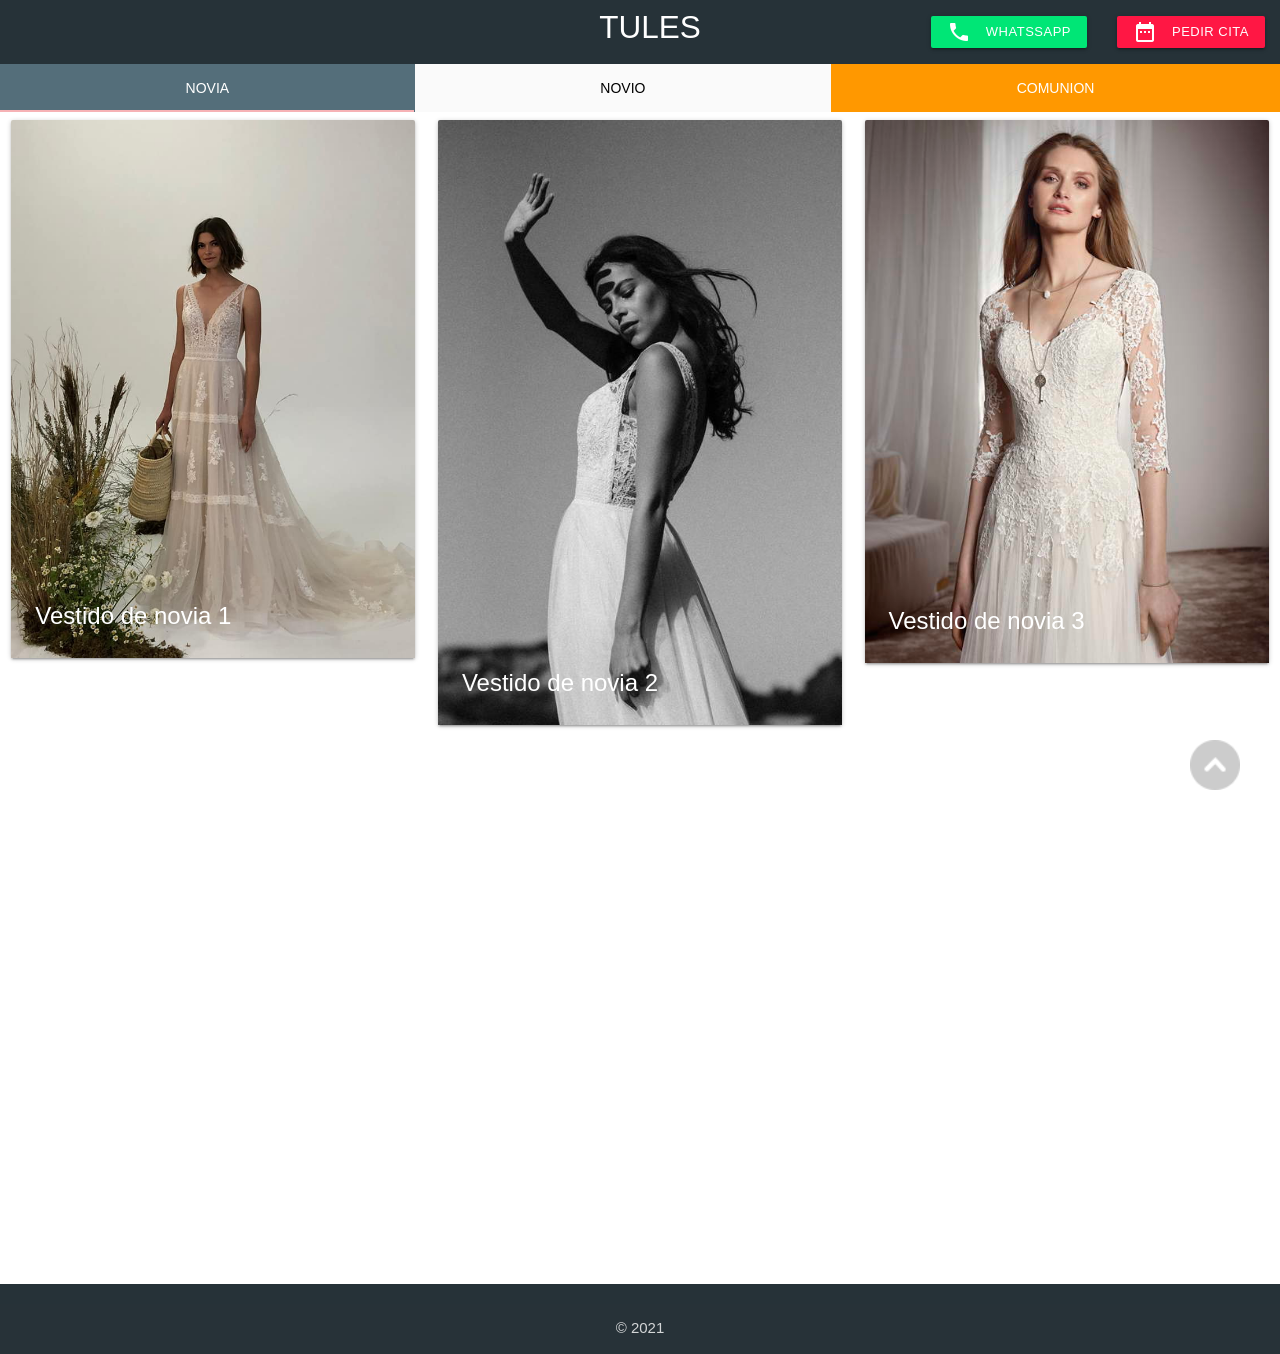
<file: index.html>
<!-- Proyecto github en https://www.youtube.com/channel/UCdkotPnaXQwtdeqYAV9qnjg?view_as=subscriber :v -->

<!DOCTYPE html>
  <html lang="es" prefix="http://ogp.me/ns/website#">
    <head>

<meta charset="utf-8">
<!-- Es la descripcion que cogen las redes u otras aplicaciones -->
<meta name="description" content="Contactame si tienes dudas o preguntas :)">
<meta itemprop="description" content="Contactame si tienes dudas o preguntas :)">
<!--Let browser know website is optimized for mobile-->
<meta name="viewport" content="width=device-width, initial-scale=1.0"/>

<!-- Aqui empieza la lista de los metadatos de open graph -->
 
<!-- poner los datos que esten en la pagina para que lo 
  entienda el buscador de Facebook-->
<meta property="og:title" content="Tules" />
<meta property="og:url" content="http://https://redwand-jeld.github.io/Web-Portafolio" />
<meta property="og:site_name" content="Tules" />

<meta property="og:og:description" content=""/>

<meta property="og:locale" content="es_ES" />

<!--revisar el og de las fotos -->

<meta property="og:image" content="https://redwand-jeld.github.io/Tules/img/" />

<meta property="og:image" content="https://redwand-jeld.github.io/Web-Portafolio/img/mencion2/responsive-web.jpg" />

<meta property="og:image" content="https://redwand-jeld.github.io/Web-Portafolio/img/mencion2/seo-blue.jpg" />

<meta property="og:image" content="https://redwand-jeld.github.io/Web-Portafolio/img/mencion2/data-analyst" />
<meta property="og:image" content="http://www.hi-im-redwand-jeld.com/img/mencion2/movil.jpg"/>

<meta property="og:image" content="https://redwand-jeld.github.io/Web-Portafolio/img/desk.png"/>

<meta property="og:image" content="https://redwand-jeld.github.io/Web-Portafolio/img/mencion2/social.jpg" />

<meta property="og:image" content="https://redwand-jeld.github.io/Web-Portafolio/mencion2/online-shop-blue.jpg" />






<!-- aqui termina la lista de los metadatos de open graph -->

<!-- el icono del la pagina -->
<link href="./favicon/2.png" rel="shortcut icon"> 

<!--Import Google Icon Font-->

<link href="https://fonts.googleapis.com/icon?family=Material+Icons" rel="stylesheet">

<link rel="stylesheet" type="text/css" href="./css/portada.css">
<!-- Compilado de Materilize CSS -->

<!-- Compiled and minified CSS -->

<link rel="stylesheet" href="https://cdnjs.cloudflare.com/ajax/libs/materialize/1.0.0/css/materialize.min.css">

<link rel="stylesheet" href="./css/materialize.css">

<title>Tules</title>






  <!--Aqui esta los botones sociales-->
  <link href="assets/css/font-awesome.css" rel="stylesheet">
  <script src="https://code.jquery.com/jquery-3.3.1.min.js"></script>
  </head>

 <body  itemscope itemtype="http://schema.org/Blog">
        
<!-- Aqui esta la barra-->      
<nav>

<div class="nav-wrapper blue-grey darken-4 ">
  <a href="index.html" class="" itemprop="url">
    <h1  class="brand-logo center " id="logo" itemsprop="alternativeHeadline">TULES</h1>
</a> 
 
<a href="index.html" data-target="menu-responsive" class="sidenav-trigger">
<i class="material-icons">menu</i></a>

<!--aqui empieza la version del nav en la web -->
  

<ul id="nav-mobile" class="right hide-on-med-and-down ">
 
  <li>
  
    <a class="waves-effect waves-light btn-small green accent-3" href="https://api.whatsapp.com/send?phone=34689171233&amp;text=Hola!%20Tienes%20dudas%20o%20preguntas!" itemprop="url"><i class="material-icons left">phone</i>WhatssApp</a>
    
    </li>
  <li>
    <a class="waves-effect waves-light btn-small red accent-3" href="https://calendly.com/mountaindeadlift/60min" itemprop="url"><i class="material-icons left">date_range</i>Pedir cita</a>
    
    </li>
  
  
  </ul>



</div>
<!--aqui termina la version del nav en la web -->

<!--aqui empieza la version del nav en movil -->

<ul class="sidenav  blue-grey darken-4 center" id="menu-responsive" itemtype="http://schema.org/url">

<li>
  <a href="index.html" class="btn waves-effect waves-light  btn-social-icon btn-linkedin deep-orange" itemprop="url">
    <span>Inicio</span>
</a>
</li>




<li>
  <a href="paginas-internas/seccion-novias.html"  class="btn waves-effect waves-light black btn-social-icon btn-linkedin white black-text" itemprop="url">
    <span>VESTIDOS DE BODA</span>
</a>
</li>
  

<li>
  <a href="paginas-internas/seccion-novios.html"  class="btn waves-effect waves-light black lighten-1 btn-social-icon " itemprop="url">
    <span >TRAJES DE BODA</span>
</a>
</li>
 
<li>

<a class=" waves-effect waves-light btn-large red accent-3 center" href="https://calendly.com/mountaindeadlift/60min" target="_blank" itemprop="url"><span >PEDIR CITA</span></a>

</li>




<li>

  <a class=" waves-effect waves-light btn-large green accent-3 center" href="https://api.whatsapp.com/send?phone=34689171233&text=Hola!%20Tienes%20dudas%20o%20preguntas!" target="_blank" itemprop="url"><span >WHATSAPP</span></a>
  
  </li>






<!-- <li class="blue"><a href="../structures/sobremi.html">Sobre mi</a></li>-->

</ul>
  
<!-- aqui termina la version del nav en movil -->

  </nav> <!-- Aqui termina el nav -->



<main itemscope="mainEntityOfPage">

<article> 
<section>
  <!-- Aqui empieza las tabs -->
<div class="nav-wrapper">
  

    <div class="card-tabs"      itemscope itemtype="http://schema.org/url">
      <ul class="tabs tabs-fixed-width"  >

        <li class="tab blue-grey darken-1  accent-2" >
          <a class="active white-text" href="#novia">NOVIA</a>
        </li>

        <li class="tab grey lighten-5 " >
        <a href="#novio" class="  black-text">NOVIO</a>
        </li>    
        
        
        <li class="tab orange  " >
          <a href="#comunion" class="  white-text">COMUNION</a>
          </li> 

      </ul>
    



  </div>
</div>

  <!-- Aqui termina las tabs -->


<!-- termina el tab de palanta-->

<!-- empieza el tab de novio-->
<div id="novio">
<div class="row">


<div class="col s12 m6 l4">
  <div class="card">
  
    <div class="card-image grey lighten-4">

      <img  src="img/traje-marino.jpg">
          <span class="card-title">Traje marino</span>
    </div>
  

    


  </div>


  <!-- ultima de cierre--></div>

<div class="col s12 m6 l4">
  <div class="card">
  
    <div class="card-image grey lighten-4">

      <img  src="img/traje-beige.jpg">
          <span class="card-title">Traje beige</span>
    </div>
  

    


  </div>


  <!-- ultima de cierre--></div>

<div class="col s12 m6 l4">
  <div class="card">
  
    <div class="card-image grey lighten-4">

      <img  src="img/traje-celeste.jpg">
          <span class="card-title">Traje celeste</span>
    </div>
  

    


  </div>


</div>

  <!-- ultima de cierre--></div></div>



<!-- termina el tab de novio-->
<!-- empieza el tab de novia-->
<div id="novia">
<div class="row">


<div class="col s12 m6 l4">
  <div class="card">
  
    <div class="card-image grey lighten-4">

      <img  src="img/novias11.jpg">
          <span class="card-title">Vestido de novia 1</span>
    </div>
  

    


  </div>


  <!-- ultima de cierre--></div>

<div class="col s12 m6 l4">
  <div class="card">
  
    <div class="card-image grey lighten-4">

      <img  src="img/novias6.jpg">
          <span class="card-title">Vestido de novia 2</span>
    </div>
  

    


  </div>


  <!-- ultima de cierre--></div>

<div class="col s12 m6 l4">
  <div class="card">
  
    <div class="card-image grey lighten-4">

      <img  src="img/novias2.jpg">
          <span class="card-title">Vestido de novia 3</span>
    </div>
  

    


  </div>


  <!-- ultima de cierre--></div>

</div>

  <!-- ultima de cierre--></div></div>

      
      
  <div id="comunion">
    <div class="row">
    
    
    <div class="col s12 m6 l4">
      <div class="card">
      
        <div class="card-image grey lighten-4">
    
          <img  src="img/niña-2.jpg">
        </div>
      
    
        
    
    
      </div>
    
    
      <!-- ultima de cierre--></div>
    
    <div class="col s12 m6 l4">
      <div class="card">
      
        <div class="card-image grey lighten-4">
    
          <img  src="img/niña-1.jpg">
              
        </div>
      
    
        
    
    
      </div>
    
    
      <!-- ultima de cierre--></div>
    
    <div class="col s12 m6 l4">
      <div class="card">
      
        <div class="card-image grey lighten-4">
    
          <img  src="img/niña-5.jpg">
        </div>
      
    
        
    
    
      </div>
    
    
      <!-- ultima de cierre--></div>
    
    </div>
    
      <!-- ultima de cierre--></div></div>

      

     
    
</section>

<div class="container">
  <div class="row">
    
      
<div class="video-container">
  <iframe src="https://www.facebook.com/plugins/video.php?height=316&href=https%3A%2F%2Fwww.facebook.com%2Ftulestudela%2Fvideos%2F758334544764666%2F&show_text=false&width=560" width="560" height="316" style="border:none;overflow:hidden" scrolling="no" frameborder="0" allowfullscreen="true" allow="autoplay; clipboard-write; encrypted-media; picture-in-picture; web-share" allowFullScreen="true"></iframe>
</div>

      
    
  </div>
</div>




<!-- termina el tab de novio-->
<!-- empieza el tab de novia-->



  
<script type="text/javascript">
   $(document).ready(function(){
      $('.slider').slider({full_width: true});
    });
</script>
<aside>
<!--  poner un anuncio del ultimo proyecto publicado en github-->
</aside> 
<!-- aqui termina hay un anuncio-->
<!-- Aqui termina el parralax -->
  </article>
  
</main>
 <!-- Aqui empieza el footer-->
 <footer class="page-footer blue-grey darken-4 ">




          <div class="footer-copyright">
            <div itemprop="copyrightYear"  class="container center">
            © 2021
            
            </div>
          </div>
        </footer>
<!-- Aqui termina el footer -->
<!-- Aqui empiezan los scripts-->
<!-- Compiled and minified JavaScript -->
<script src="https://cdnjs.cloudflare.com/ajax/libs/materialize/1.0.0/js/materialize.min.js"></script>
  
<script> 
document.addEventListener("DOMContentLoaded" , function () {M.AutoInit();});
</script>
<script src="./js/jquery.scrollUp.min.js"></script>
<script src="./js/scrollUpf.js"></script>
<script src="./js/click-closed.js"></script>
<!-- Aqui termina los scripts-->
  
   </body>
  </html>
</file>
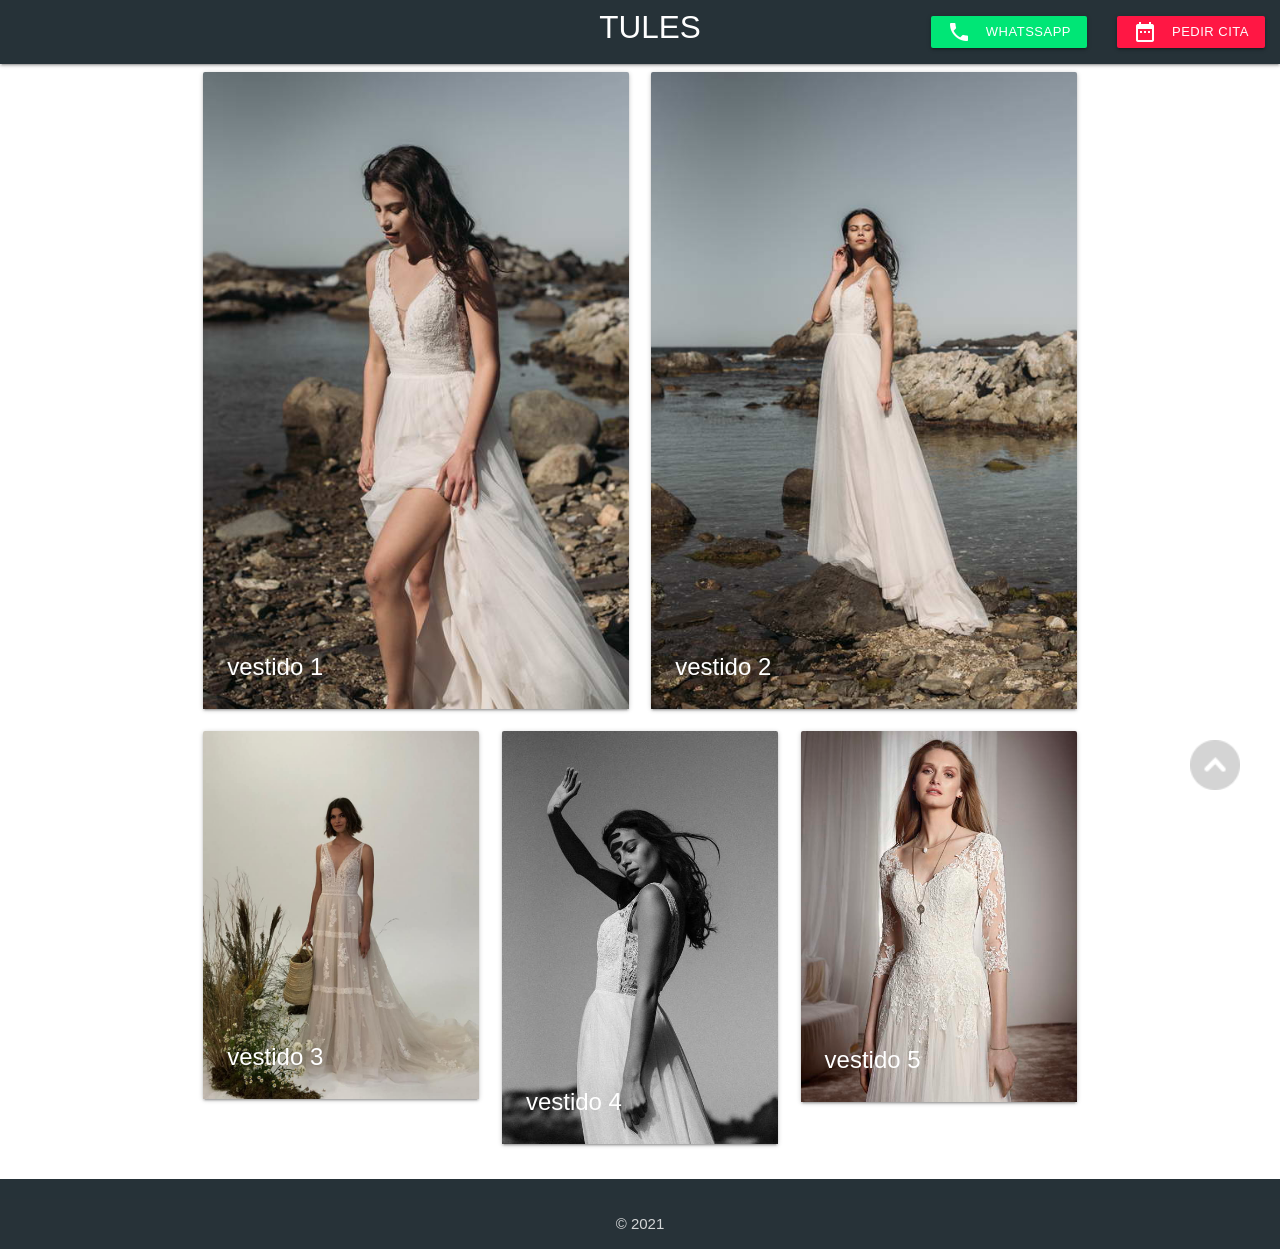
<file: paginas-internas/seccion-novias.html>
<!-- Proyecto github en https://www.youtube.com/channel/UCdkotPnaXQwtdeqYAV9qnjg?view_as=subscriber :v -->

<!DOCTYPE html>
  <html lang="es" prefix="http://ogp.me/ns/website#">
    <head>

<meta charset="utf-8">
<!-- Es la descripcion que cogen las redes u otras aplicaciones -->
<meta name="description" content="Contactame si tienes dudas o preguntas :)">
<meta itemprop="description" content="Contactame si tienes dudas o preguntas :)">
<!--Let browser know website is optimized for mobile-->
<meta name="viewport" content="width=device-width, initial-scale=1.0"/>

<!-- Aqui empieza la lista de los metadatos de open graph -->
 
<!-- poner los datos que esten en la pagina para que lo 
  entienda el buscador de Facebook-->
<meta property="og:title" content="Tules" />
<meta property="og:url" content="http://https://redwand-jeld.github.io/Web-Portafolio" />
<meta property="og:site_name" content="Tules" />

<meta property="og:og:description" content=""/>

<meta property="og:locale" content="es_ES" />

<!--revisar el og de las fotos -->

<meta property="og:image" content="https://redwand-jeld.github.io/Web-Portafolio/../img/mencion2/building-blue.jpg" />

<meta property="og:image" content="https://redwand-jeld.github.io/Web-Portafolio/../img/mencion2/responsive-web.jpg" />

<meta property="og:image" content="https://redwand-jeld.github.io/Web-Portafolio/../img/mencion2/seo-blue.jpg" />

<meta property="og:image" content="https://redwand-jeld.github.io/Web-Portafolio/../img/mencion2/data-analyst" />
<meta property="og:image" content="http://www.hi-im-redwand-jeld.com/../img/mencion2/movil.jpg"/>

<meta property="og:image" content="https://redwand-jeld.github.io/Web-Portafolio/../img/desk.png"/>

<meta property="og:image" content="https://redwand-jeld.github.io/Web-Portafolio/../img/mencion2/social.jpg" />

<meta property="og:image" content="https://redwand-jeld.github.io/Web-Portafolio/mencion2/online-shop-blue.jpg" />






<!-- aqui termina la lista de los metadatos de open graph -->

<!-- el icono del la pagina -->
<link href="../favicon/2.png" rel="shortcut icon"> 

<!--Import Google Icon Font-->

<link href="https://fonts.googleapis.com/icon?family=Material+Icons" rel="stylesheet">

<link rel="stylesheet" type="text/css" href="../css/portada.css">
<!-- Compilado de Materilize CSS -->

<!-- Compiled and minified CSS -->

<link rel="stylesheet" href="https://cdnjs.cloudflare.com/ajax/libs/materialize/1.0.0/css/materialize.min.css">

<link rel="stylesheet" href="../css/materialize.css">

<title>Tules</title>





  <!--Aqui esta los botones sociales-->
  <link href="../assets/css/font-awesome.css" rel="stylesheet">
  <script src="https://code.jquery.com/jquery-3.3.1.min.js"></script>
  </head>

 <body  itemscope itemtype="http://schema.org/Blog">
        
  <nav>

    <div class="nav-wrapper blue-grey darken-4 ">
      <a href="../index.html" class="" itemprop="url">
        <h1  class="brand-logo center " id="logo" itemsprop="alternativeHeadline">TULES</h1>
    </a> 
     
    <a href="../index.html" data-target="menu-responsive" class="sidenav-trigger">
    <i class="material-icons">menu</i></a>
    
    <!--aqui empieza la version del nav en la web -->
      
    
    <ul id="nav-mobile" class="right hide-on-med-and-down ">
     
      <li>
      
        <a class="waves-effect waves-light btn-small green accent-3" href="https://api.whatsapp.com/send?phone=34689171233&amp;text=Hola!%20Tienes%20dudas%20o%20preguntas!" itemprop="url"><i class="material-icons left">phone</i>WhatssApp</a>
        
        </li>
      <li>
        <a class="waves-effect waves-light btn-small red accent-3" href="https://calendly.com/mountaindeadlift/60min" itemprop="url"><i class="material-icons left">date_range</i>Pedir cita</a>
        
        </li>
      
      
      </ul>
    
    
    
    </div>
    <!--aqui termina la version del nav en la web -->
    
    <!--aqui empieza la version del nav en movil -->
    
    <ul class="sidenav  blue-grey darken-4 center" id="menu-responsive" itemtype="http://schema.org/url">
    
    <li>
      <a href="../index.html" class="btn waves-effect waves-light  btn-social-icon btn-linkedin deep-orange" itemprop="url">
        <span>Inicio</span>
    </a>
    </li>
    
    
    
    
    <li>
      <a href="./seccion-novias.html"  class="btn waves-effect waves-light black btn-social-icon btn-linkedin white black-text" itemprop="url">
        <span>VESTIDOS DE BODA</span>
    </a>
    </li>
      
    
    <li>
      <a href="./seccion-novios.html"  class="btn waves-effect waves-light black lighten-1 btn-social-icon " itemprop="url">
        <span >TRAJES DE BODA</span>
    </a>
    </li>
     
    <li>
    
    <a class=" waves-effect waves-light btn-large red accent-3 center" href="https://calendly.com/mountaindeadlift/60min" target="_blank" itemprop="url"><span >PEDIR CITA</span></a>
    
    </li>
    
    
    
    
    <li>
    
      <a class=" waves-effect waves-light btn-large green accent-3 center" href=":/https/api.whatsapp.com/send?phone=34602462338&text=Hola!%20Tienes%20dudas%20o%20preguntas!" target="_blank" itemprop="url"><span >WHATSAPP</span></a>
      
      </li>
    
    
    
    
    
    
    <!-- <li class="blue"><a href="../structures/sobremi.html">Sobre mi</a></li>-->
    
    </ul>
      
    <!-- aqui termina la version del nav en movil -->
    
      </nav> <!-- Aqui termina el nav -->
    


<main itemscope="mainEntityOfPage">

<article> 
<section>
 




<!-- empieza el tab de novio-->
<div class="container">
<div class="row">


<div class="col s12 m12 l6">
  <div class="card">
  
    <div class="card-image grey lighten-4">

      <img  src="../img/novias4.jpg">
          <span class="card-title">vestido 1</span>
    </div>
  

    


       </div>
    </div>



<div class="col s12 m12 l6">
      <div class="card">
      
        <div class="card-image grey lighten-4">
    
          <img  src="../img/novias5.jpg">
              <span class="card-title">vestido 2</span>
        </div>
      
    
        
    
    
           </div>
        </div>

<div class="col s12 m12 l4">
              <div class="card">
              
                <div class="card-image grey lighten-4">
            
                  <img  src="../img/novias11.jpg">
                      <span class="card-title">vestido 3</span>
                </div>
              
            
                
            
            
                   </div>
                </div>


<div class="col s12 m12 l4">
                  <div class="card">
                  
                    <div class="card-image grey lighten-4">
                
                      <img  src="../img/novias6.jpg">
                          <span class="card-title">vestido 4</span>
                    </div>
                  
                
                    
                
                
                       </div>
                    </div>




<div class="col s12 m12 l4">
                  <div class="card">
                  
                    <div class="card-image grey lighten-4">
                
                      <img  src="../img/novias2.jpg">
                          <span class="card-title">vestido 5</span>
                    </div>
                  
                
                    
                
                
                       </div>
                    </div>




  </div></div>

  <!-- ultima de cierre-->







 <!-- ultima de cierre container 0-->

 <!-- ultima de cierre row-->

<!-- ultima de cierre container 2-->





  
    
    
  
    
      <!-- ultima de cierre-->


      
      
      

      

     
    
</section>





<!-- termina el tab de novio-->
<!-- empieza el tab de novia-->



  
<script type="text/javascript">
   $(document).ready(function(){
      $('.slider').slider({full_width: true});
    });
</script>
<aside>
<!--  poner un anuncio del ultimo proyecto publicado en github-->
</aside> 
<!-- aqui termina hay un anuncio-->
<!-- Aqui termina el parralax -->
  </article>
  
</main>
 <!-- Aqui empieza el footer-->
 <footer class="page-footer blue-grey darken-4">




          <div class="footer-copyright">
            <div itemprop="copyrightYear"  class="container center">
            © 2021
            
            </div>
          </div>
        </footer>
<!-- Aqui termina el footer -->
<!-- Aqui empiezan los scripts-->
<!-- Compiled and minified JavaScript -->
<script src="https://cdnjs.cloudflare.com/ajax/libs/materialize/1.0.0/js/materialize.min.js"></script>
  
<script> 
document.addEventListener("DOMContentLoaded" , function () {M.AutoInit();});
</script>
<script src="../js/jquery.scrollUp.min.js"></script>
<script src="../js/scrollUpf.js"></script>
<script src="../js/click-closed.js"></script>
<!-- Aqui termina los scripts-->
  
   </body>
  </html>
</file>
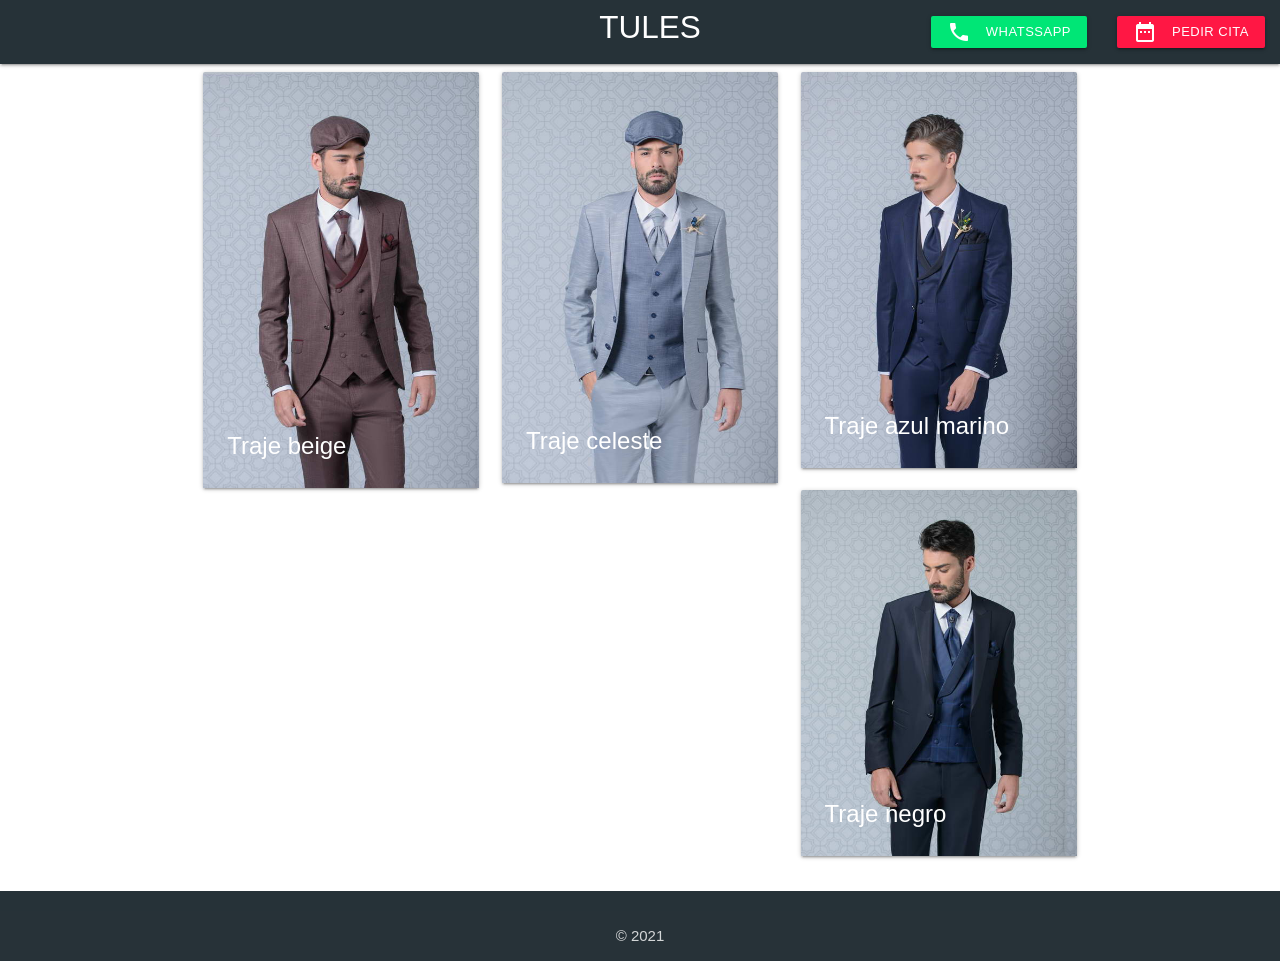
<file: paginas-internas/seccion-novios.html>
<!DOCTYPE html>
  <html lang="es" prefix="http://ogp.me/ns/website#">
    <head>

<meta charset="utf-8">
<!-- Es la descripcion que cogen las redes u otras aplicaciones -->
<meta name="description" content="Contactame si tienes dudas o preguntas :)">
<meta itemprop="description" content="Contactame si tienes dudas o preguntas :)">
<!--Let browser know website is optimized for mobile-->
<meta name="viewport" content="width=device-width, initial-scale=1.0"/>

<!-- Aqui empieza la lista de los metadatos de open graph -->
 
<!-- poner los datos que esten en la pagina para que lo 
  entienda el buscador de Facebook-->
<meta property="og:title" content="Tules" />
<meta property="og:url" content="http://https://redwand-jeld.github.io/Web-Portafolio" />
<meta property="og:site_name" content="Tules" />

<meta property="og:og:description" content=""/>

<meta property="og:locale" content="es_ES" />

<!--revisar el og de las fotos -->

<meta property="og:image" content="https://redwand-jeld.github.io/Web-Portafolio/../img/mencion2/building-blue.jpg" />

<meta property="og:image" content="https://redwand-jeld.github.io/Web-Portafolio/../img/mencion2/responsive-web.jpg" />

<meta property="og:image" content="https://redwand-jeld.github.io/Web-Portafolio/../img/mencion2/seo-blue.jpg" />

<meta property="og:image" content="https://redwand-jeld.github.io/Web-Portafolio/../img/mencion2/data-analyst" />
<meta property="og:image" content="http://www.hi-im-redwand-jeld.com/../img/mencion2/movil.jpg"/>

<meta property="og:image" content="https://redwand-jeld.github.io/Web-Portafolio/../img/desk.png"/>

<meta property="og:image" content="https://redwand-jeld.github.io/Web-Portafolio/../img/mencion2/social.jpg" />

<meta property="og:image" content="https://redwand-jeld.github.io/Web-Portafolio/mencion2/online-shop-blue.jpg" />






<!-- aqui termina la lista de los metadatos de open graph -->

<!-- el icono del la pagina -->
<link href="../favicon/2.png" rel="shortcut icon"> 

<!--Import Google Icon Font-->

<link href="https://fonts.googleapis.com/icon?family=Material+Icons" rel="stylesheet">

<link rel="stylesheet" type="text/css" href="../css/portada.css">
<!-- Compilado de Materilize CSS -->

<!-- Compiled and minified CSS -->

<link rel="stylesheet" href="https://cdnjs.cloudflare.com/ajax/libs/materialize/1.0.0/css/materialize.min.css">



<title>Tules</title>








  <!--Aqui esta los botones sociales-->
  <link href="../assets/css/font-awesome.css" rel="stylesheet">
  <script src="https://code.jquery.com/jquery-3.3.1.min.js"></script>
  </head>

 <body  itemscope itemtype="http://schema.org/Blog">
        
<!-- Aqui esta la barra-->      
<nav>

  <div class="nav-wrapper blue-grey darken-4 ">
    <a href="../index.html" class="" itemprop="url">
      <h1  class="brand-logo center " id="logo" itemsprop="alternativeHeadline">TULES</h1>
  </a> 
   
  <a href="../index.html" data-target="menu-responsive" class="sidenav-trigger">
  <i class="material-icons">menu</i></a>
  
  <!--aqui empieza la version del nav en la web -->
    
  
  <ul id="nav-mobile" class="right hide-on-med-and-down ">
   
    <li>
    
      <a class="waves-effect waves-light btn-small green accent-3" href="https://api.whatsapp.com/send?phone=34689171233&amp;text=Hola!%20Tienes%20dudas%20o%20preguntas!" itemprop="url"><i class="material-icons left">phone</i>WhatssApp</a>
      
      </li>
    <li>
      <a class="waves-effect waves-light btn-small red accent-3" href="https://calendly.com/mountaindeadlift/60min" itemprop="url"><i class="material-icons left">date_range</i>Pedir cita</a>
      
      </li>
    
    
    </ul>
  
  
  
  </div>
  <!--aqui termina la version del nav en la web -->
  
  <!--aqui empieza la version del nav en movil -->
  
  <ul class="sidenav  blue-grey darken-4 center" id="menu-responsive" itemtype="http://schema.org/url">
  
  <li>
    <a href="../index.html" class="btn waves-effect waves-light  btn-social-icon btn-linkedin deep-orange" itemprop="url">
      <span>Inicio</span>
  </a>
  </li>
  
  
  
  
  <li>
    <a href="./seccion-novias.html"  class="btn waves-effect waves-light black btn-social-icon btn-linkedin white black-text" itemprop="url">
      <span>VESTIDOS DE BODA</span>
  </a>
  </li>
    
  
  <li>
    <a href="./seccion-novios.html"  class="btn waves-effect waves-light black lighten-1 btn-social-icon " itemprop="url">
      <span >TRAJES DE BODA</span>
  </a>
  </li>
   
  <li>
  
  <a class=" waves-effect waves-light btn-large red accent-3 center" href="https://calendly.com/mountaindeadlift/60min" target="_blank" itemprop="url"><span >PEDIR CITA</span></a>
  
  </li>
  
  
  
  
  <li>
  
    <a class=" waves-effect waves-light btn-large green accent-3 center" href=":/https/api.whatsapp.com/send?phone=34602462338&text=Hola!%20Tienes%20dudas%20o%20preguntas!" target="_blank" itemprop="url"><span >WHATSAPP</span></a>
    
    </li>
  
  
  
  
  
  
  <!-- <li class="blue"><a href="../structures/sobremi.html">Sobre mi</a></li>-->
  
  </ul>
    
  <!-- aqui termina la version del nav en movil -->
  
    </nav> <!-- Aqui termina el nav -->
  
  



<main itemscope="mainEntityOfPage">

<article> 
<section>
 




<!-- empieza el tab de novio-->
<div class="container">
<div class="row">


<div class="col s12 m12 l4">
  <div class="card">
  
    <div class="card-image grey lighten-4">

      <img  src="../img/traje-beige.jpg">
          <span class="card-title">Traje beige</span>
    </div>
  

    


       </div>
    </div>



<div class="col s12 m12 l4">
      <div class="card">
      
        <div class="card-image grey lighten-4">
    
          <img  src="../img/traje-celeste.jpg">
              <span class="card-title">Traje celeste</span>
        </div>
      
    
        
    
    
           </div>
        </div>
        

<div class="col s12 m12 l4">
          <div class="card">
          
            <div class="card-image grey lighten-4">
        
              <img  src="../img/traje-marino.jpg">
                  <span class="card-title">Traje azul marino</span>
            </div>
          
        
            
        
        
               </div>
            </div>


<div class="col s12 m12 l4">
              <div class="card">
              
                <div class="card-image grey lighten-4">
            
                  <img  src="../img/traje-negro.jpg">
                      <span class="card-title">Traje negro</span>
                </div>
              
            
                
            
            
                   </div>
                </div>





  </div></div>

  <!-- ultima de cierre-->







 <!-- ultima de cierre container 0-->

 <!-- ultima de cierre row-->

<!-- ultima de cierre container 2-->





  
    
    
  
    
      <!-- ultima de cierre-->


      
      
      

      

     
    
</section>





<!-- termina el tab de novio-->
<!-- empieza el tab de novia-->



  
<script type="text/javascript">
   $(document).ready(function(){
      $('.slider').slider({full_width: true});
    });
</script>
<aside>
<!--  poner un anuncio del ultimo proyecto publicado en github-->
</aside> 
<!-- aqui termina hay un anuncio-->
<!-- Aqui termina el parralax -->
  </article>
  
</main>
 <!-- Aqui empieza el footer-->
 <footer class="page-footer blue-grey darken-4 ">




          <div class="footer-copyright">
            <div itemprop="copyrightYear"  class="container center">
            © 2021
            
            </div>
          </div>
        </footer>
<!-- Aqui termina el footer -->
<!-- Aqui empiezan los scripts-->
<!-- Compiled and minified JavaScript -->
<script src="https://cdnjs.cloudflare.com/ajax/libs/materialize/1.0.0/js/materialize.min.js"></script>
  
<script> 
document.addEventListener("DOMContentLoaded" , function () {M.AutoInit();});
</script>
<script src="../js/jquery.scrollUp.min.js"></script>
<script src="../js/scrollUpf.js"></script>
<script src="../js/click-closed.js"></script>
<!-- Aqui termina los scripts-->
  
   </body>
  </html>
</file>
<file: css/portada.css>
#logo {margin: 10px;
width:75%;}




.title-text-news{
	font-family: 'Times New Roman', Times, serif;
	font-size:320%;
	margin-top: 40px;}

.text-news{ font-family:'Lucida Sans', 'Lucida Sans Regular', 'Lucida Grande', 'Lucida Sans Unicode', Geneva, Verdana, sans-serif;
	font-size:76%;	
	color: white;
	margin-left:20px;}

#proyectos-slider{
	font-size:75px;
}
#footer-text{margin-left: -30px;}

.WhatssApp{
	z-index: -100000px;
	position: absolute;

}
#scrollUp {
	bottom: 110px;
	right: 40px;
	width:50px;
	height:50px;
	background: url(../img/top.png) ;
	background-size: cover;
  }

   body {
    display: flex;
    min-height: 100vh;
    flex-direction: column;
  }

  main {
    flex: 1 0 auto;
  }
</file>
